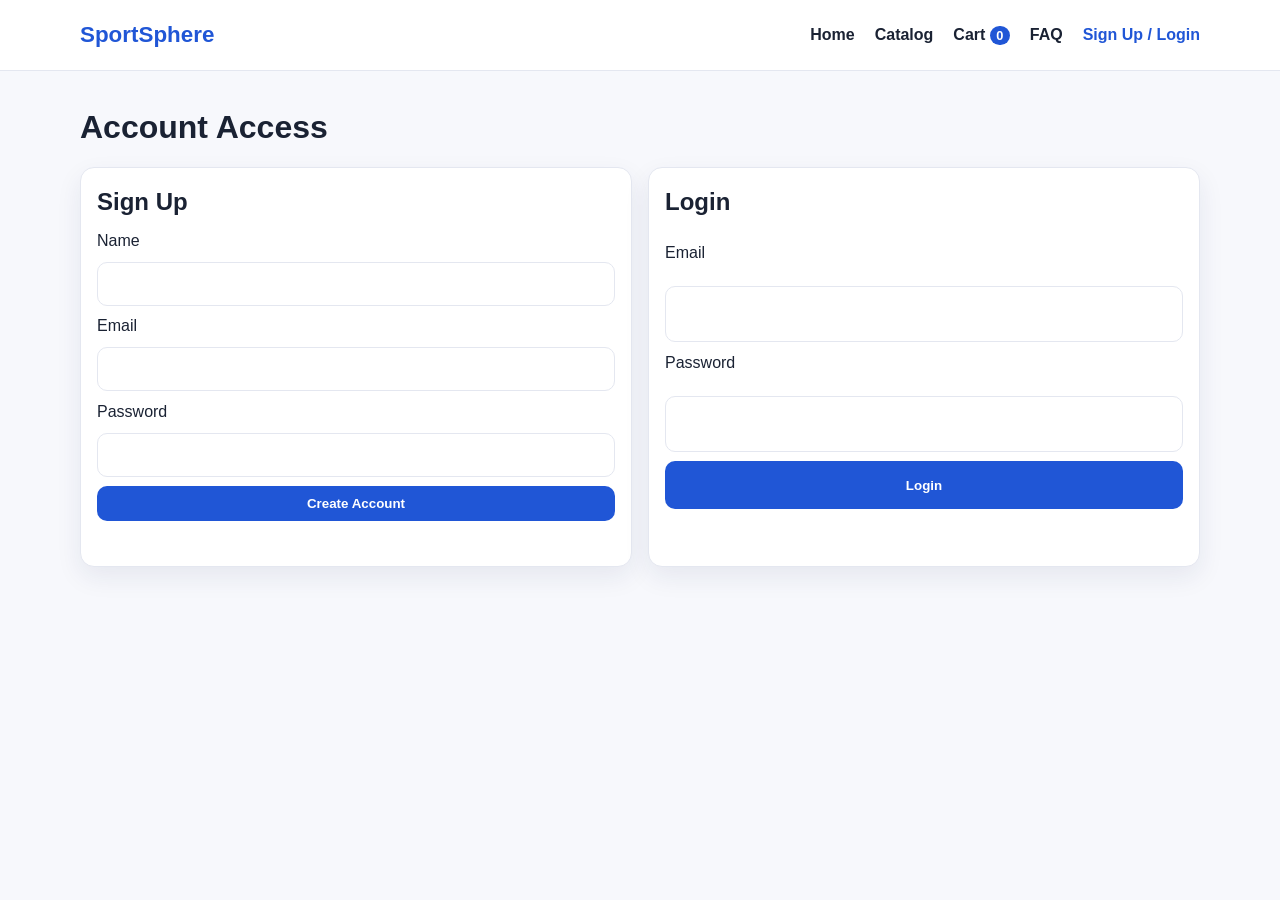
<file: auth.html>
<!DOCTYPE html>
<html lang="en">
  <head>
    <meta charset="UTF-8" />
    <meta name="viewport" content="width=device-width, initial-scale=1.0" />
    <title>SportSphere | Sign Up / Login</title>
    <link rel="stylesheet" href="styles.css" />
  </head>
  <body>
    <header class="site-header">
      <nav class="navbar container">
        <a class="logo" href="index.html">SportSphere</a>
        <button class="menu-toggle" id="menuToggle" aria-label="Toggle menu">☰</button>
        <ul class="nav-links" id="navLinks">
          <li><a href="index.html">Home</a></li>
          <li><a href="products.html">Catalog</a></li>
          <li><a href="cart.html">Cart <span id="cartCount" class="cart-badge">0</span></a></li>
          <li><a href="faq.html">FAQ</a></li>
          <li><a href="auth.html" class="active">Sign Up / Login</a></li>
        </ul>
      </nav>
    </header>

    <main class="section container">
      <h1>Account Access</h1>
      <div class="auth-grid">
        <form id="signupForm" class="card auth-card">
          <h2>Sign Up</h2>
          <label>Name</label>
          <input class="input" type="text" id="signupName" required />
          <label>Email</label>
          <input class="input" type="email" id="signupEmail" required />
          <label>Password</label>
          <input class="input" type="password" id="signupPassword" minlength="6" required />
          <button class="btn primary" type="submit">Create Account</button>
          <p id="signupMsg" class="helper-text"></p>
        </form>

        <form id="loginForm" class="card auth-card">
          <h2>Login</h2>
          <label>Email</label>
          <input class="input" type="email" id="loginEmail" required />
          <label>Password</label>
          <input class="input" type="password" id="loginPassword" required />
          <button class="btn primary" type="submit">Login</button>
          <p id="loginMsg" class="helper-text"></p>
        </form>
      </div>
    </main>

    <div id="toast" class="toast" aria-live="polite"></div>
    <script src="app.js"></script>
  </body>
</html>
</file>
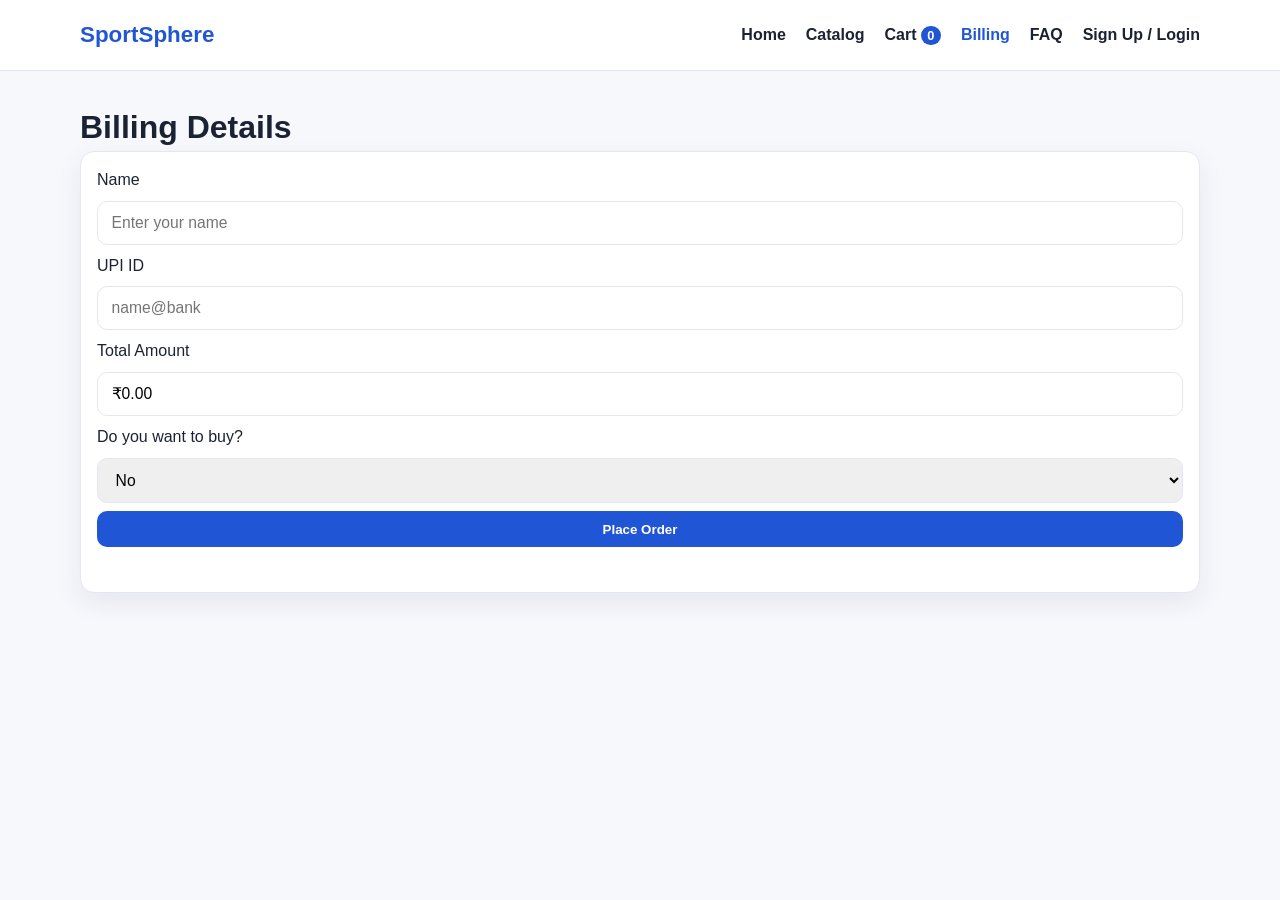
<file: billing.html>
<!DOCTYPE html>
<html lang="en">
  <head>
    <meta charset="UTF-8" />
    <meta name="viewport" content="width=device-width, initial-scale=1.0" />
    <title>SportSphere | Billing</title>
    <link rel="stylesheet" href="styles.css" />
  </head>
  <body>
    <header class="site-header">
      <nav class="navbar container">
        <a class="logo" href="index.html">SportSphere</a>
        <button class="menu-toggle" id="menuToggle" aria-label="Toggle menu">☰</button>
        <ul class="nav-links" id="navLinks">
          <li><a href="index.html">Home</a></li>
          <li><a href="products.html">Catalog</a></li>
          <li><a href="cart.html">Cart <span id="cartCount" class="cart-badge">0</span></a></li>
          <li><a href="billing.html" class="active">Billing</a></li>
          <li><a href="faq.html">FAQ</a></li>
          <li><a href="auth.html">Sign Up / Login</a></li>
        </ul>
      </nav>
    </header>

    <main class="section container">
      <h1>Billing Details</h1>
      <form id="billingForm" class="card auth-card">
        <label for="billingName">Name</label>
        <input id="billingName" class="input" type="text" placeholder="Enter your name" required />

        <label for="billingUpi">UPI ID</label>
        <input id="billingUpi" class="input" type="text" placeholder="name@bank" required />

        <label for="billingTotal">Total Amount</label>
        <input id="billingTotal" class="input" type="text" readonly />

        <label for="buyConfirmation">Do you want to buy?</label>
        <select id="buyConfirmation" class="input" required>
          <option value="no">No</option>
          <option value="yes">Yes, Buy</option>
        </select>

        <button class="btn primary" type="submit">Place Order</button>
        <p id="billingMsg" class="helper-text"></p>
      </form>
    </main>

    <div id="toast" class="toast" aria-live="polite"></div>
    <script src="app.js"></script>
  </body>
</html>
</file>
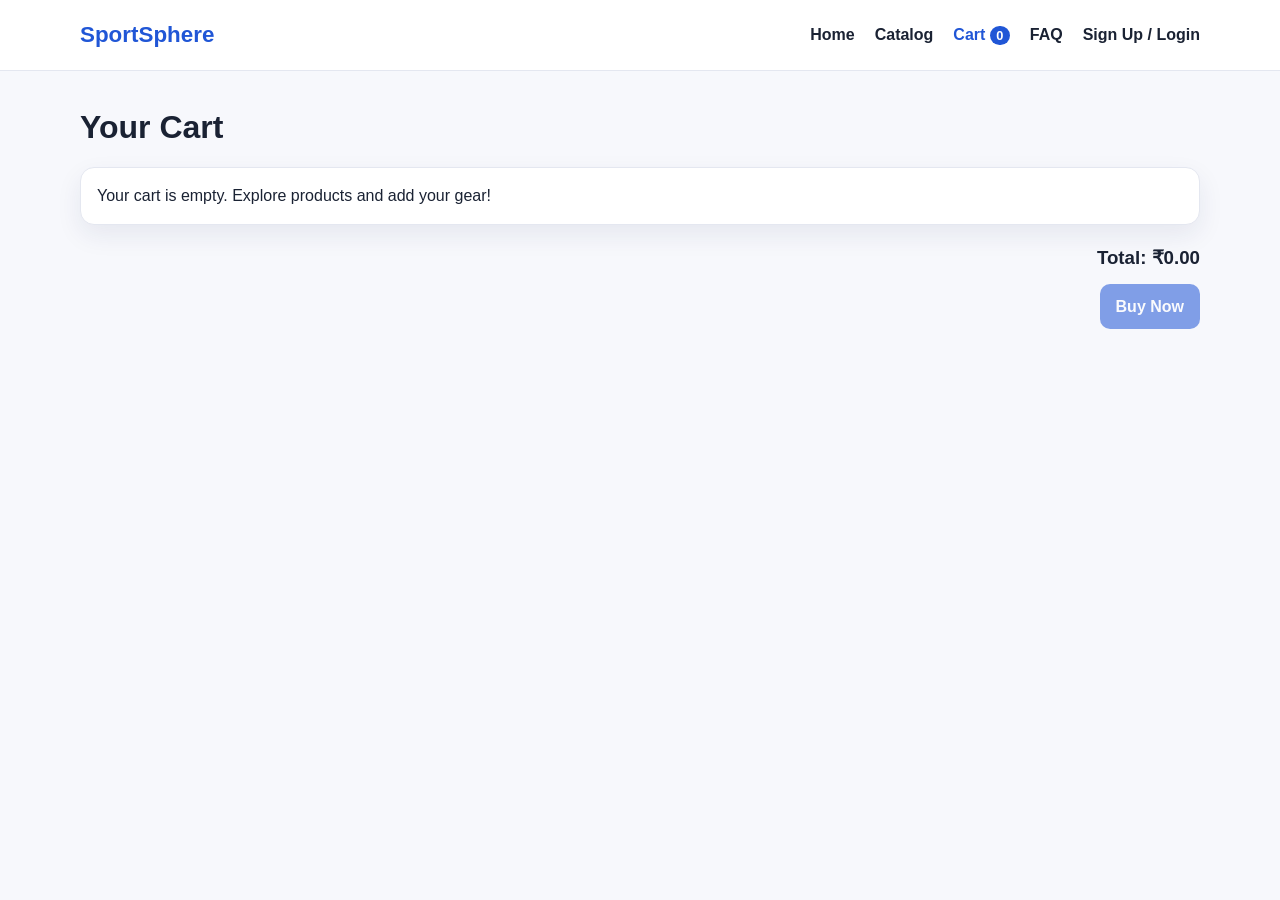
<file: cart.html>
<!DOCTYPE html>
<html lang="en">
  <head>
    <meta charset="UTF-8" />
    <meta name="viewport" content="width=device-width, initial-scale=1.0" />
    <title>SportSphere | Cart</title>
    <link rel="stylesheet" href="styles.css" />
  </head>
  <body>
    <header class="site-header">
      <nav class="navbar container">
        <a class="logo" href="index.html">SportSphere</a>
        <button class="menu-toggle" id="menuToggle" aria-label="Toggle menu">☰</button>
        <ul class="nav-links" id="navLinks">
          <li><a href="index.html">Home</a></li>
          <li><a href="products.html">Catalog</a></li>
          <li><a href="cart.html" class="active">Cart <span id="cartCount" class="cart-badge">0</span></a></li>
          <li><a href="faq.html">FAQ</a></li>
          <li><a href="auth.html">Sign Up / Login</a></li>
        </ul>
      </nav>
    </header>

    <main class="section container">
      <h1>Your Cart</h1>
      <div id="cartItems" class="cart-items"></div>
      <div class="cart-summary">
        <h3>Total: <span id="cartTotal">₹0</span></h3>
        <a id="buyNowBtn" class="btn primary" href="billing.html">Buy Now</a>
      </div>
    </main>

    <div id="toast" class="toast" aria-live="polite"></div>
    <script src="app.js"></script>
  </body>
</html>
</file>
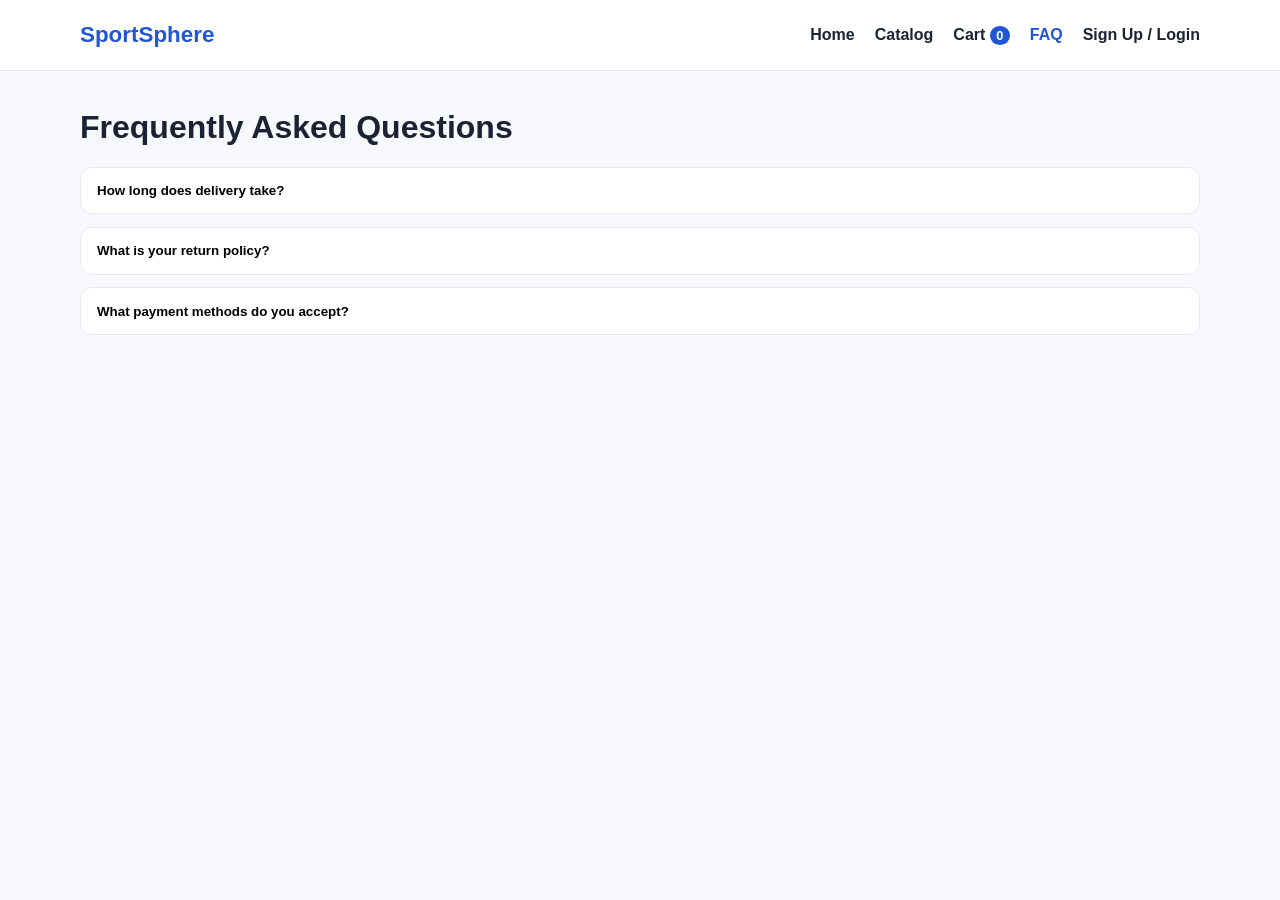
<file: faq.html>
<!DOCTYPE html>
<html lang="en">
  <head>
    <meta charset="UTF-8" />
    <meta name="viewport" content="width=device-width, initial-scale=1.0" />
    <title>SportSphere | FAQ</title>
    <link rel="stylesheet" href="styles.css" />
  </head>
  <body>
    <header class="site-header">
      <nav class="navbar container">
        <a class="logo" href="index.html">SportSphere</a>
        <button class="menu-toggle" id="menuToggle" aria-label="Toggle menu">☰</button>
        <ul class="nav-links" id="navLinks">
          <li><a href="index.html">Home</a></li>
          <li><a href="products.html">Catalog</a></li>
          <li><a href="cart.html">Cart <span id="cartCount" class="cart-badge">0</span></a></li>
          <li><a href="faq.html" class="active">FAQ</a></li>
          <li><a href="auth.html">Sign Up / Login</a></li>
        </ul>
      </nav>
    </header>

    <main class="section container">
      <h1>Frequently Asked Questions</h1>
      <div class="faq-list">
        <div class="faq-item">
          <button class="faq-question">How long does delivery take?</button>
          <div class="faq-answer">
            <p>Orders are delivered across India in 3-7 business days.</p>
          </div>
        </div>
        <div class="faq-item">
          <button class="faq-question">What is your return policy?</button>
          <div class="faq-answer">
            <p>Returns are accepted within 7 days for unused products with packaging.</p>
          </div>
        </div>
        <div class="faq-item">
          <button class="faq-question">What payment methods do you accept?</button>
          <div class="faq-answer">
            <p>We accept UPI, debit/credit cards, net banking, and wallets.</p>
          </div>
        </div>
      </div>
    </main>

    <script src="app.js"></script>
  </body>
</html>
</file>
<file: styles.css>
:root {
  --bg: #f7f8fc;
  --surface: #ffffff;
  --text: #1a2233;
  --muted: #6f7b90;
  --primary: #2056d6;
  --primary-hover: #1446bb;
  --border: #e4e7f0;
  --success: #16a34a;
  --danger: #dc2626;
}

* {
  box-sizing: border-box;
  margin: 0;
  padding: 0;
}

body {
  font-family: "Segoe UI", Arial, sans-serif;
  background: var(--bg);
  color: var(--text);
  line-height: 1.5;
}

.container {
  width: min(1120px, 92%);
  margin-inline: auto;
}

.site-header {
  position: sticky;
  top: 0;
  z-index: 20;
  background: rgba(255, 255, 255, 0.95);
  border-bottom: 1px solid var(--border);
  backdrop-filter: blur(8px);
}

.navbar {
  display: flex;
  align-items: center;
  justify-content: space-between;
  min-height: 70px;
}

.logo {
  color: var(--primary);
  font-size: 1.4rem;
  font-weight: 800;
  text-decoration: none;
}

.nav-links {
  list-style: none;
  display: flex;
  align-items: center;
  gap: 1.25rem;
}

.nav-links a {
  text-decoration: none;
  color: var(--text);
  font-weight: 600;
}

.nav-links a.active,
.nav-links a:hover {
  color: var(--primary);
}

.menu-toggle {
  border: none;
  background: transparent;
  font-size: 1.5rem;
  display: none;
}

.cart-badge {
  display: inline-block;
  min-width: 20px;
  padding: 0 6px;
  border-radius: 10px;
  background: var(--primary);
  color: #fff;
  text-align: center;
  font-size: 0.8rem;
}

.hero {
  min-height: 58vh;
  display: grid;
  place-items: center;
  background: linear-gradient(rgba(16, 34, 79, 0.58), rgba(16, 34, 79, 0.58)),
    url("https://images.unsplash.com/photo-1517649763962-0c623066013b?auto=format&fit=crop&w=1400&q=80")
      center / cover no-repeat;
  color: #fff;
}

.hero-content h1 {
  font-size: clamp(2rem, 4vw, 3rem);
  margin-bottom: 0.8rem;
}

.hero-content p {
  max-width: 560px;
  margin-bottom: 1.3rem;
}

.section {
  padding: 2rem 0 3rem;
}

.section-heading {
  display: flex;
  justify-content: space-between;
  align-items: center;
  margin-bottom: 1rem;
}

.text-link {
  color: var(--primary);
  text-decoration: none;
  font-weight: 600;
}

.products-grid {
  display: grid;
  grid-template-columns: repeat(auto-fill, minmax(230px, 1fr));
  gap: 1rem;
}

.card {
  background: var(--surface);
  border: 1px solid var(--border);
  border-radius: 14px;
  padding: 1rem;
  box-shadow: 0 10px 26px rgba(21, 42, 90, 0.08);
}

.product-card {
  transition: transform 0.2s ease, box-shadow 0.2s ease;
}

.product-card:hover {
  transform: translateY(-5px);
  box-shadow: 0 14px 28px rgba(21, 42, 90, 0.14);
}

.product-card img {
  width: 100%;
  height: 170px;
  object-fit: cover;
  border-radius: 10px;
  margin-bottom: 0.7rem;
  cursor: pointer;
}

.product-card h3 {
  margin-bottom: 0.25rem;
}

.product-card p {
  color: var(--muted);
  margin-bottom: 0.6rem;
}

.price {
  color: var(--primary);
  font-weight: 800;
  margin-bottom: 0.8rem;
}

.btn {
  display: inline-block;
  border: none;
  cursor: pointer;
  border-radius: 10px;
  padding: 0.65rem 1rem;
  font-weight: 700;
  text-decoration: none;
}

.primary {
  background: var(--primary);
  color: #fff;
}

.primary:hover {
  background: var(--primary-hover);
}

.filters-row {
  display: grid;
  grid-template-columns: 1fr 220px 220px;
  gap: 0.8rem;
  margin: 1rem 0 1.3rem;
}

.input {
  border: 1px solid var(--border);
  border-radius: 10px;
  padding: 0.75rem 0.85rem;
  width: 100%;
  font-size: 0.98rem;
}

.product-detail {
  display: grid;
  grid-template-columns: 1.1fr 1fr;
  gap: 1.5rem;
}

.product-detail img {
  width: 100%;
  border-radius: 14px;
  height: 360px;
  object-fit: cover;
}

.cart-items {
  display: grid;
  gap: 1rem;
  margin-top: 1rem;
}

.cart-item {
  display: grid;
  grid-template-columns: 90px 1fr auto;
  gap: 1rem;
  align-items: center;
}

.cart-item img {
  width: 90px;
  height: 90px;
  object-fit: cover;
  border-radius: 8px;
}

.quantity-input {
  width: 75px;
}

.danger {
  background: var(--danger);
  color: #fff;
}

.cart-summary {
  margin-top: 1.2rem;
  text-align: right;
}

.cart-summary .btn {
  margin-top: 0.75rem;
}

.btn.disabled {
  opacity: 0.55;
  pointer-events: none;
}

.faq-list {
  margin-top: 1rem;
  display: grid;
  gap: 0.8rem;
}

.faq-item {
  background: var(--surface);
  border: 1px solid var(--border);
  border-radius: 12px;
  overflow: hidden;
}

.faq-question {
  width: 100%;
  border: none;
  background: #fff;
  text-align: left;
  padding: 0.95rem 1rem;
  cursor: pointer;
  font-weight: 700;
}

.faq-answer {
  max-height: 0;
  overflow: hidden;
  transition: max-height 0.25s ease;
  padding: 0 1rem;
}

.faq-item.open .faq-answer {
  max-height: 120px;
  padding: 0 1rem 0.95rem;
}

.auth-grid {
  margin-top: 1rem;
  display: grid;
  grid-template-columns: repeat(2, minmax(280px, 1fr));
  gap: 1rem;
}

.auth-card {
  display: grid;
  gap: 0.55rem;
}

.helper-text {
  min-height: 1.25rem;
  font-size: 0.95rem;
}

.success-text {
  color: var(--success);
}

.error-text {
  color: var(--danger);
}

.toast {
  position: fixed;
  right: 20px;
  bottom: 20px;
  background: #0f172a;
  color: #fff;
  padding: 0.8rem 1rem;
  border-radius: 9px;
  opacity: 0;
  pointer-events: none;
  transform: translateY(12px);
  transition: all 0.2s ease;
}

.toast.show {
  opacity: 1;
  transform: translateY(0);
}

@media (max-width: 900px) {
  .filters-row {
    grid-template-columns: 1fr;
  }

  .product-detail {
    grid-template-columns: 1fr;
  }
}

@media (max-width: 760px) {
  .menu-toggle {
    display: block;
  }

  .nav-links {
    position: absolute;
    top: 70px;
    right: 4%;
    background: #fff;
    border: 1px solid var(--border);
    border-radius: 12px;
    padding: 1rem;
    width: 230px;
    flex-direction: column;
    align-items: flex-start;
    display: none;
  }

  .nav-links.open {
    display: flex;
  }

  .auth-grid {
    grid-template-columns: 1fr;
  }

  .cart-item {
    grid-template-columns: 1fr;
  }
}
</file>
